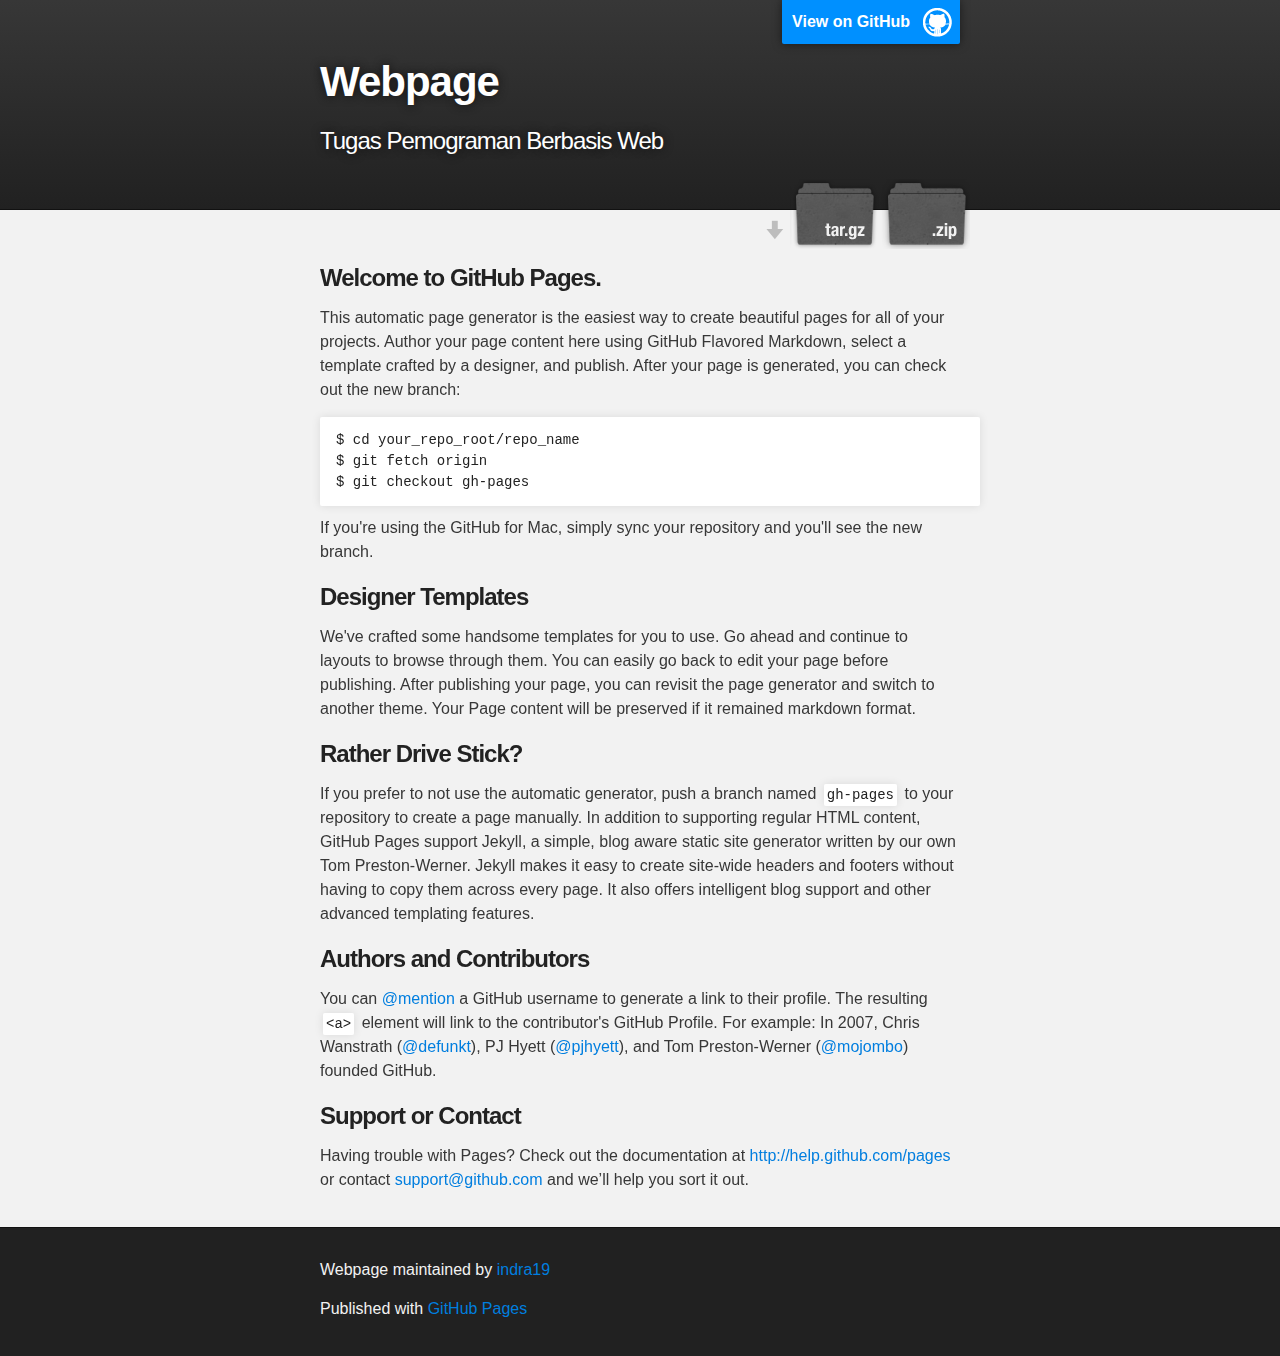
<file: index.html>
<!DOCTYPE html>
<html>

  <head>
    <meta charset='utf-8' />
    <meta http-equiv="X-UA-Compatible" content="chrome=1" />
    <meta name="description" content="Webpage : Tugas Pemograman Berbasis Web" />

    <link rel="stylesheet" type="text/css" media="screen" href="stylesheets/stylesheet.css">

    <title>Webpage</title>
  </head>

  <body>

    <!-- HEADER -->
    <div id="header_wrap" class="outer">
        <header class="inner">
          <a id="forkme_banner" href="https://github.com/indra19/webpage">View on GitHub</a>

          <h1 id="project_title">Webpage</h1>
          <h2 id="project_tagline">Tugas Pemograman Berbasis Web</h2>

            <section id="downloads">
              <a class="zip_download_link" href="https://github.com/indra19/webpage/zipball/master">Download this project as a .zip file</a>
              <a class="tar_download_link" href="https://github.com/indra19/webpage/tarball/master">Download this project as a tar.gz file</a>
            </section>
        </header>
    </div>

    <!-- MAIN CONTENT -->
    <div id="main_content_wrap" class="outer">
      <section id="main_content" class="inner">
        <h3>Welcome to GitHub Pages.</h3>

<p>This automatic page generator is the easiest way to create beautiful pages for all of your projects. Author your page content here using GitHub Flavored Markdown, select a template crafted by a designer, and publish. After your page is generated, you can check out the new branch:</p>

<pre><code>$ cd your_repo_root/repo_name
$ git fetch origin
$ git checkout gh-pages
</code></pre>

<p>If you're using the GitHub for Mac, simply sync your repository and you'll see the new branch.</p>

<h3>Designer Templates</h3>

<p>We've crafted some handsome templates for you to use. Go ahead and continue to layouts to browse through them. You can easily go back to edit your page before publishing. After publishing your page, you can revisit the page generator and switch to another theme. Your Page content will be preserved if it remained markdown format.</p>

<h3>Rather Drive Stick?</h3>

<p>If you prefer to not use the automatic generator, push a branch named <code>gh-pages</code> to your repository to create a page manually. In addition to supporting regular HTML content, GitHub Pages support Jekyll, a simple, blog aware static site generator written by our own Tom Preston-Werner. Jekyll makes it easy to create site-wide headers and footers without having to copy them across every page. It also offers intelligent blog support and other advanced templating features.</p>

<h3>Authors and Contributors</h3>

<p>You can <a href="https://github.com/blog/821" class="user-mention">@mention</a> a GitHub username to generate a link to their profile. The resulting <code>&lt;a&gt;</code> element will link to the contributor's GitHub Profile. For example: In 2007, Chris Wanstrath (<a href="https://github.com/defunkt" class="user-mention">@defunkt</a>), PJ Hyett (<a href="https://github.com/pjhyett" class="user-mention">@pjhyett</a>), and Tom Preston-Werner (<a href="https://github.com/mojombo" class="user-mention">@mojombo</a>) founded GitHub.</p>

<h3>Support or Contact</h3>

<p>Having trouble with Pages? Check out the documentation at <a href="http://help.github.com/pages">http://help.github.com/pages</a> or contact <a href="mailto:support@github.com">support@github.com</a> and we’ll help you sort it out.</p>
      </section>
    </div>

    <!-- FOOTER  -->
    <div id="footer_wrap" class="outer">
      <footer class="inner">
        <p class="copyright">Webpage maintained by <a href="https://github.com/indra19">indra19</a></p>
        <p>Published with <a href="http://pages.github.com">GitHub Pages</a></p>
      </footer>
    </div>

    

  </body>
</html>
</file>
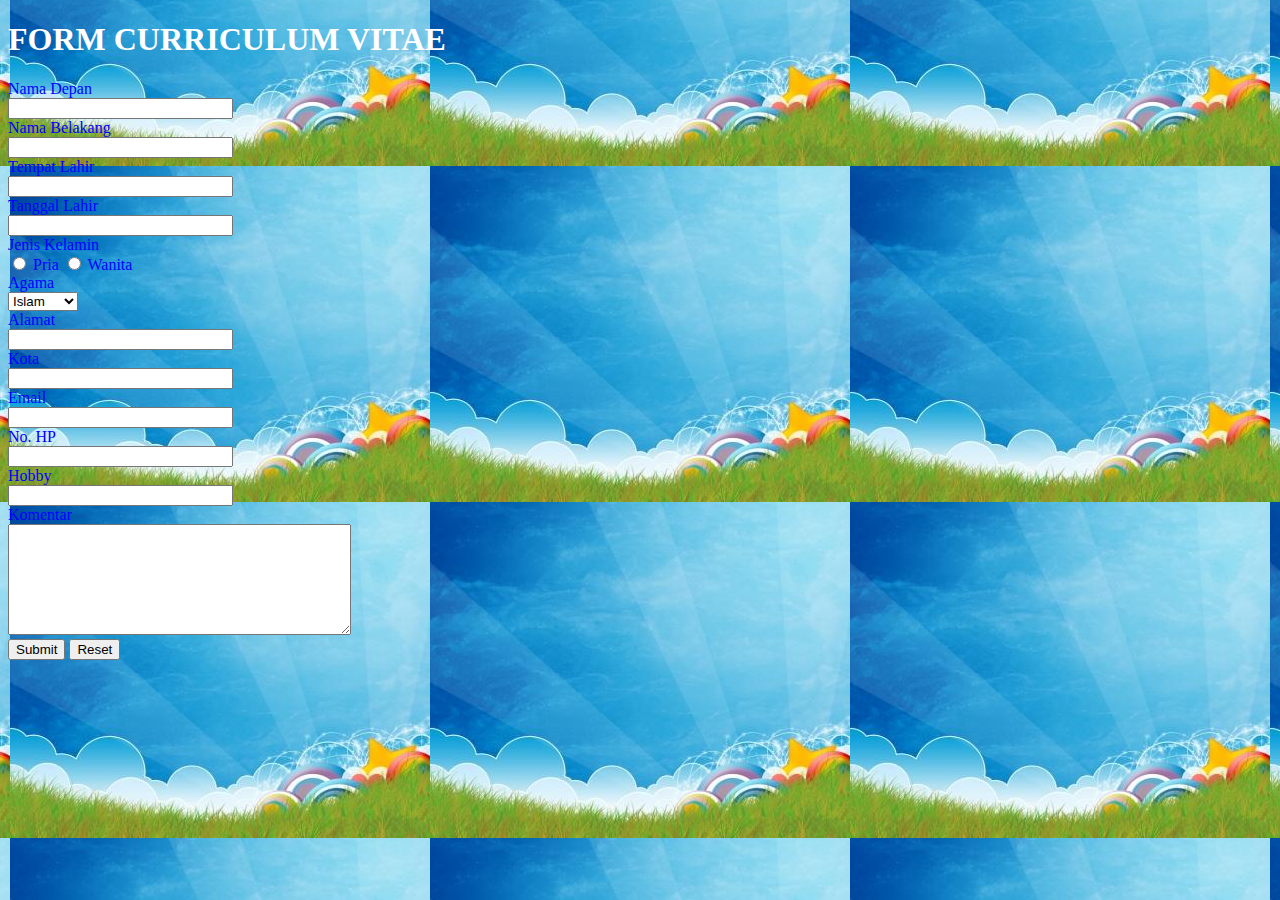
<file: Form.html>
<!DOCTYPE html>

<html>
	<head>
		<link rel="stylesheet" href="style.css" />
		<h1>FORM CURRICULUM VITAE</h1>
	</head>
	
	<body>
		<form>
		<div id="leftside"> Nama Depan</div>
		<div><input name="" type="text" size="25" maxlength="30" value="" /></div>
		
		<div id="leftside"> Nama Belakang</div>
		<div><input name="" type="text" size="25" maxlength="30" value="" /></div>
		
		<div id="leftside"> Tempat Lahir</div>
		<div><input name="" type="text" size="25" maxlength="30" value="" /></div>
		
		<div id"leftside"> Tanggal Lahir </div>
		<div><input name="" type="text" size="25" maxlength="30" value="" /></div>
		
		<div id="leftside"> Jenis Kelamin </div>
		<input name="jenis" type="radio" value="jenis" /> <span> Pria </span>
		<input name="jenis" type="radio" value="jenis" /> <span> Wanita </span>
		
		<div id="leftside"> Agama </div>
			<select id="jumpMenu" name="jumpMenu">
				<option value="">Islam</option>
				<option value="">Kristen</option>
				<option value="">Katholik</option>
				<option value="">Hindu</option>
				<option value="">Budha</option>
			</select>
		
		<div id"leftside"> Alamat </div>
		<div><input name="" type="text" size="25" maxlength="30" value="" /></div>
		
		<div id"leftside"> Kota </div>
		<div><input name="" type="text" size="25" maxlength="30" value="" /></div>
		
		<div id="leftside"> Email </div>
		<div> <input name="" type="text" size="25" maxlength="30" value="" /></div>
		
		<div id"leftside"> No. HP </div>
		<div><input name="" type="text" size="25" maxlength="30" value="" /></div>
		
		<div id"leftside"> Hobby </div>
		<div><input name="" type="text" size="25" maxlength="30" value="" /></div>
		
		<div id="leftside"> Komentar </div>
		<textarea cols="40" rows="7" name="Komentar"></textarea>
		
		<br>
		<input name="Submit" type="button" value="Submit" />
		<input name="Reset" type="button" value="Reset" />
		
		</form>
	</body>
</html>
</file>
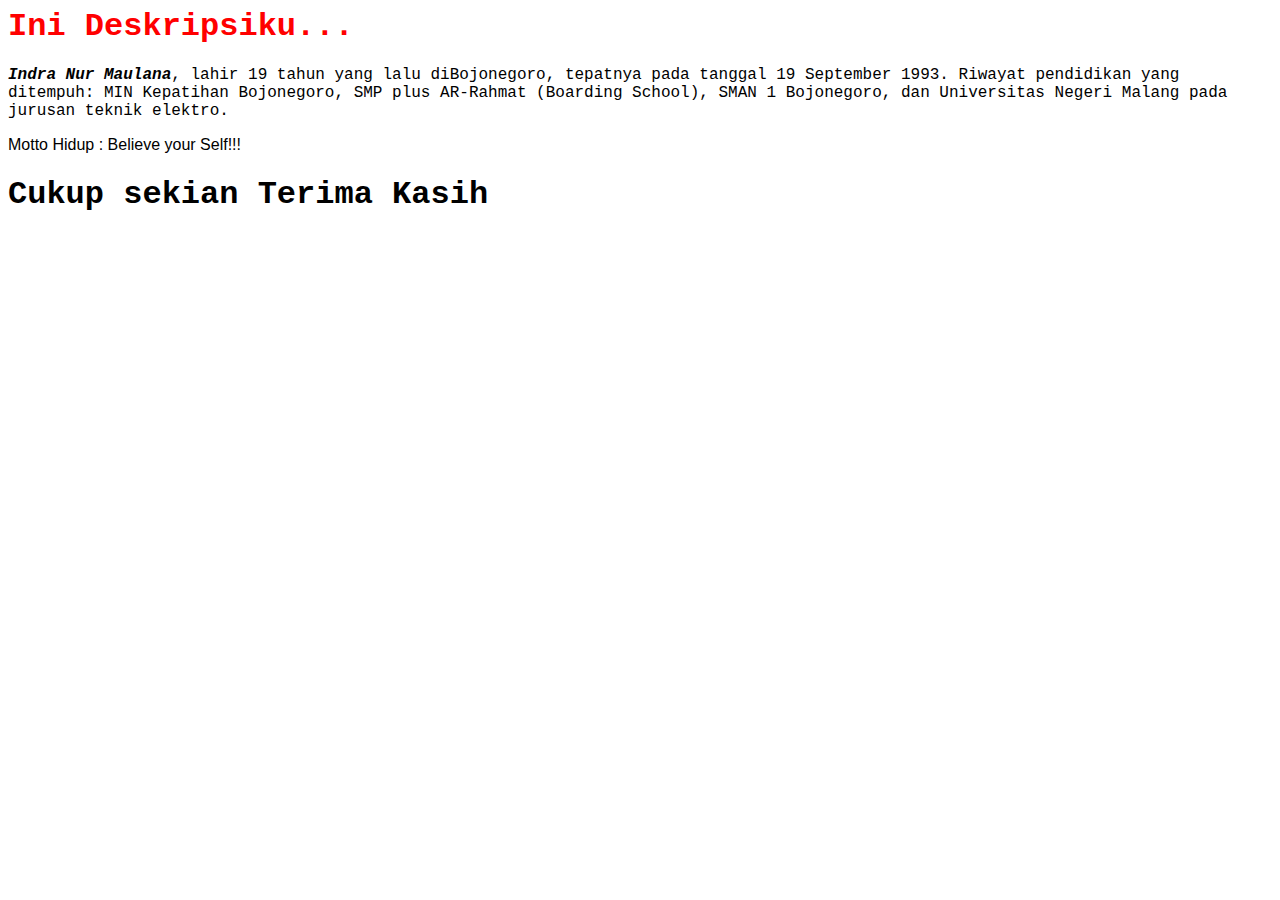
<file: indra.html>
<html>
	<title style="font-family:Garamond; color:blue"> Deskripsi Diri - Indra Nur Maulana_110533430578_PTI OFF C
	</title>
	
	<body>
	<h1 style="font-family:Courier; color:red"> Ini Deskripsiku... 		</h1>

	<p style="font-family:Courier"><em><strong>Indra Nur Maulana</em></strong>, lahir 19 tahun yang lalu diBojonegoro, tepatnya pada tanggal 19 September 1993. Riwayat pendidikan yang ditempuh: MIN Kepatihan Bojonegoro, SMP plus AR-Rahmat (Boarding School), SMAN 1 Bojonegoro, dan Universitas Negeri Malang pada jurusan teknik elektro.</p>
	<p style="font-family:sans-serif">Motto Hidup : Believe your Self!!!</p>
	<h1 style="font-family:Courier">Cukup sekian Terima Kasih</h1>
	</body>
</html>
</file>
<file: stylesheets/stylesheet.css>
/*******************************************************************************
Slate Theme for GitHub Pages
by Jason Costello, @jsncostello
*******************************************************************************/

@import url(pygment_trac.css);

/*******************************************************************************
MeyerWeb Reset
*******************************************************************************/

html, body, div, span, applet, object, iframe,
h1, h2, h3, h4, h5, h6, p, blockquote, pre,
a, abbr, acronym, address, big, cite, code,
del, dfn, em, img, ins, kbd, q, s, samp,
small, strike, strong, sub, sup, tt, var,
b, u, i, center,
dl, dt, dd, ol, ul, li,
fieldset, form, label, legend,
table, caption, tbody, tfoot, thead, tr, th, td,
article, aside, canvas, details, embed,
figure, figcaption, footer, header, hgroup,
menu, nav, output, ruby, section, summary,
time, mark, audio, video {
  margin: 0;
  padding: 0;
  border: 0;
  font: inherit;
  vertical-align: baseline;
}

/* HTML5 display-role reset for older browsers */
article, aside, details, figcaption, figure,
footer, header, hgroup, menu, nav, section {
  display: block;
}

ol, ul {
  list-style: none;
}

blockquote, q {
}

table {
  border-collapse: collapse;
  border-spacing: 0;
}

a:focus {
  outline: none;
}

/*******************************************************************************
Theme Styles
*******************************************************************************/

body {
  box-sizing: border-box;
  color:#373737;
  background: #212121;
  font-size: 16px;
  font-family: 'Myriad Pro', Calibri, Helvetica, Arial, sans-serif;
  line-height: 1.5;
  -webkit-font-smoothing: antialiased;
}

h1, h2, h3, h4, h5, h6 {
  margin: 10px 0;
  font-weight: 700;
  color:#222222;
  font-family: 'Lucida Grande', 'Calibri', Helvetica, Arial, sans-serif;
  letter-spacing: -1px;
}

h1 {
  font-size: 36px;
  font-weight: 700;
}

h2 {
  padding-bottom: 10px;
  font-size: 32px;
  background: url('../images/bg_hr.png') repeat-x bottom;
}

h3 {
  font-size: 24px;
}

h4 {
  font-size: 21px;
}

h5 {
  font-size: 18px;
}

h6 {
  font-size: 16px;
}

p {
  margin: 10px 0 15px 0;
}

footer p {
  color: #f2f2f2;
}

a {
  text-decoration: none;
  color: #007edf;
  text-shadow: none;

  transition: color 0.5s ease;
  transition: text-shadow 0.5s ease;
  -webkit-transition: color 0.5s ease;
  -webkit-transition: text-shadow 0.5s ease;
  -moz-transition: color 0.5s ease;
  -moz-transition: text-shadow 0.5s ease;
  -o-transition: color 0.5s ease;
  -o-transition: text-shadow 0.5s ease;
  -ms-transition: color 0.5s ease;
  -ms-transition: text-shadow 0.5s ease;
}

#main_content a:hover {
  color: #0069ba;
  text-shadow: #0090ff 0px 0px 2px;
}

footer a:hover {
  color: #43adff;
  text-shadow: #0090ff 0px 0px 2px;
}

em {
  font-style: italic;
}

strong {
  font-weight: bold;
}

img {
  position: relative;
  margin: 0 auto;
  max-width: 739px;
  padding: 5px;
  margin: 10px 0 10px 0;
  border: 1px solid #ebebeb;

  box-shadow: 0 0 5px #ebebeb;
  -webkit-box-shadow: 0 0 5px #ebebeb;
  -moz-box-shadow: 0 0 5px #ebebeb;
  -o-box-shadow: 0 0 5px #ebebeb;
  -ms-box-shadow: 0 0 5px #ebebeb;
}

pre, code {
  width: 100%;
  color: #222;
  background-color: #fff;

  font-family: Monaco, "Bitstream Vera Sans Mono", "Lucida Console", Terminal, monospace;
  font-size: 14px;

  border-radius: 2px;
  -moz-border-radius: 2px;
  -webkit-border-radius: 2px;



}

pre {
  width: 100%;
  padding: 10px;
  box-shadow: 0 0 10px rgba(0,0,0,.1);
  overflow: auto;
}

code {
  padding: 3px;
  margin: 0 3px;
  box-shadow: 0 0 10px rgba(0,0,0,.1);
}

pre code {
  display: block;
  box-shadow: none;
}

blockquote {
  color: #666;
  margin-bottom: 20px;
  padding: 0 0 0 20px;
  border-left: 3px solid #bbb;
}

ul, ol, dl {
  margin-bottom: 15px
}

ul li {
  list-style: inside;
  padding-left: 20px;
}

ol li {
  list-style: decimal inside;
  padding-left: 20px;
}

dl dt {
  font-weight: bold;
}

dl dd {
  padding-left: 20px;
  font-style: italic;
}

dl p {
  padding-left: 20px;
  font-style: italic;
}

hr {
  height: 1px;
  margin-bottom: 5px;
  border: none;
  background: url('../images/bg_hr.png') repeat-x center;
}

table {
  border: 1px solid #373737;
  margin-bottom: 20px;
  text-align: left;
 }

th {
  font-family: 'Lucida Grande', 'Helvetica Neue', Helvetica, Arial, sans-serif;
  padding: 10px;
  background: #373737;
  color: #fff;
 }

td {
  padding: 10px;
  border: 1px solid #373737;
 }

form {
  background: #f2f2f2;
  padding: 20px;
}

img {
  width: 100%;
  max-width: 100%;
}

/*******************************************************************************
Full-Width Styles
*******************************************************************************/

.outer {
  width: 100%;
}

.inner {
  position: relative;
  max-width: 640px;
  padding: 20px 10px;
  margin: 0 auto;
}

#forkme_banner {
  display: block;
  position: absolute;
  top:0;
  right: 10px;
  z-index: 10;
  padding: 10px 50px 10px 10px;
  color: #fff;
  background: url('../images/blacktocat.png') #0090ff no-repeat 95% 50%;
  font-weight: 700;
  box-shadow: 0 0 10px rgba(0,0,0,.5);
  border-bottom-left-radius: 2px;
  border-bottom-right-radius: 2px;
}

#header_wrap {
  background: #212121;
  background: -moz-linear-gradient(top, #373737, #212121);
  background: -webkit-linear-gradient(top, #373737, #212121);
  background: -ms-linear-gradient(top, #373737, #212121);
  background: -o-linear-gradient(top, #373737, #212121);
  background: linear-gradient(top, #373737, #212121);
}

#header_wrap .inner {
  padding: 50px 10px 30px 10px;
}

#project_title {
  margin: 0;
  color: #fff;
  font-size: 42px;
  font-weight: 700;
  text-shadow: #111 0px 0px 10px;
}

#project_tagline {
  color: #fff;
  font-size: 24px;
  font-weight: 300;
  background: none;
  text-shadow: #111 0px 0px 10px;
}

#downloads {
  position: absolute;
  width: 210px;
  z-index: 10;
  bottom: -40px;
  right: 0;
  height: 70px;
  background: url('../images/icon_download.png') no-repeat 0% 90%;
}

.zip_download_link {
  display: block;
  float: right;
  width: 90px;
  height:70px;
  text-indent: -5000px;
  overflow: hidden;
  background: url(../images/sprite_download.png) no-repeat bottom left;
}

.tar_download_link {
  display: block;
  float: right;
  width: 90px;
  height:70px;
  text-indent: -5000px;
  overflow: hidden;
  background: url(../images/sprite_download.png) no-repeat bottom right;
  margin-left: 10px;
}

.zip_download_link:hover {
  background: url(../images/sprite_download.png) no-repeat top left;
}

.tar_download_link:hover {
  background: url(../images/sprite_download.png) no-repeat top right;
}

#main_content_wrap {
  background: #f2f2f2;
  border-top: 1px solid #111;
  border-bottom: 1px solid #111;
}

#main_content {
  padding-top: 40px;
}

#footer_wrap {
  background: #212121;
}



/*******************************************************************************
Small Device Styles
*******************************************************************************/

@media screen and (max-width: 480px) {
  body {
    font-size:14px;
  }

  #downloads {
    display: none;
  }

  .inner {
    min-width: 320px;
    max-width: 480px;
  }

  #project_title {
  font-size: 32px;
  }

  h1 {
    font-size: 28px;
  }

  h2 {
    font-size: 24px;
  }

  h3 {
    font-size: 21px;
  }

  h4 {
    font-size: 18px;
  }

  h5 {
    font-size: 14px;
  }

  h6 {
    font-size: 12px;
  }

  code, pre {
    min-width: 320px;
    max-width: 480px;
    font-size: 11px;
  }

}
</file>
<file: style.css>
html{
	background-image: url(Colors_by_panic_tape.jpg);
	background-position: center;	
}

img src{
	border: 5px;
	border-color: white;
}

body{
	color:blue;
}

input{
	size: 30;
}

h1{
	color: white;
</file>
